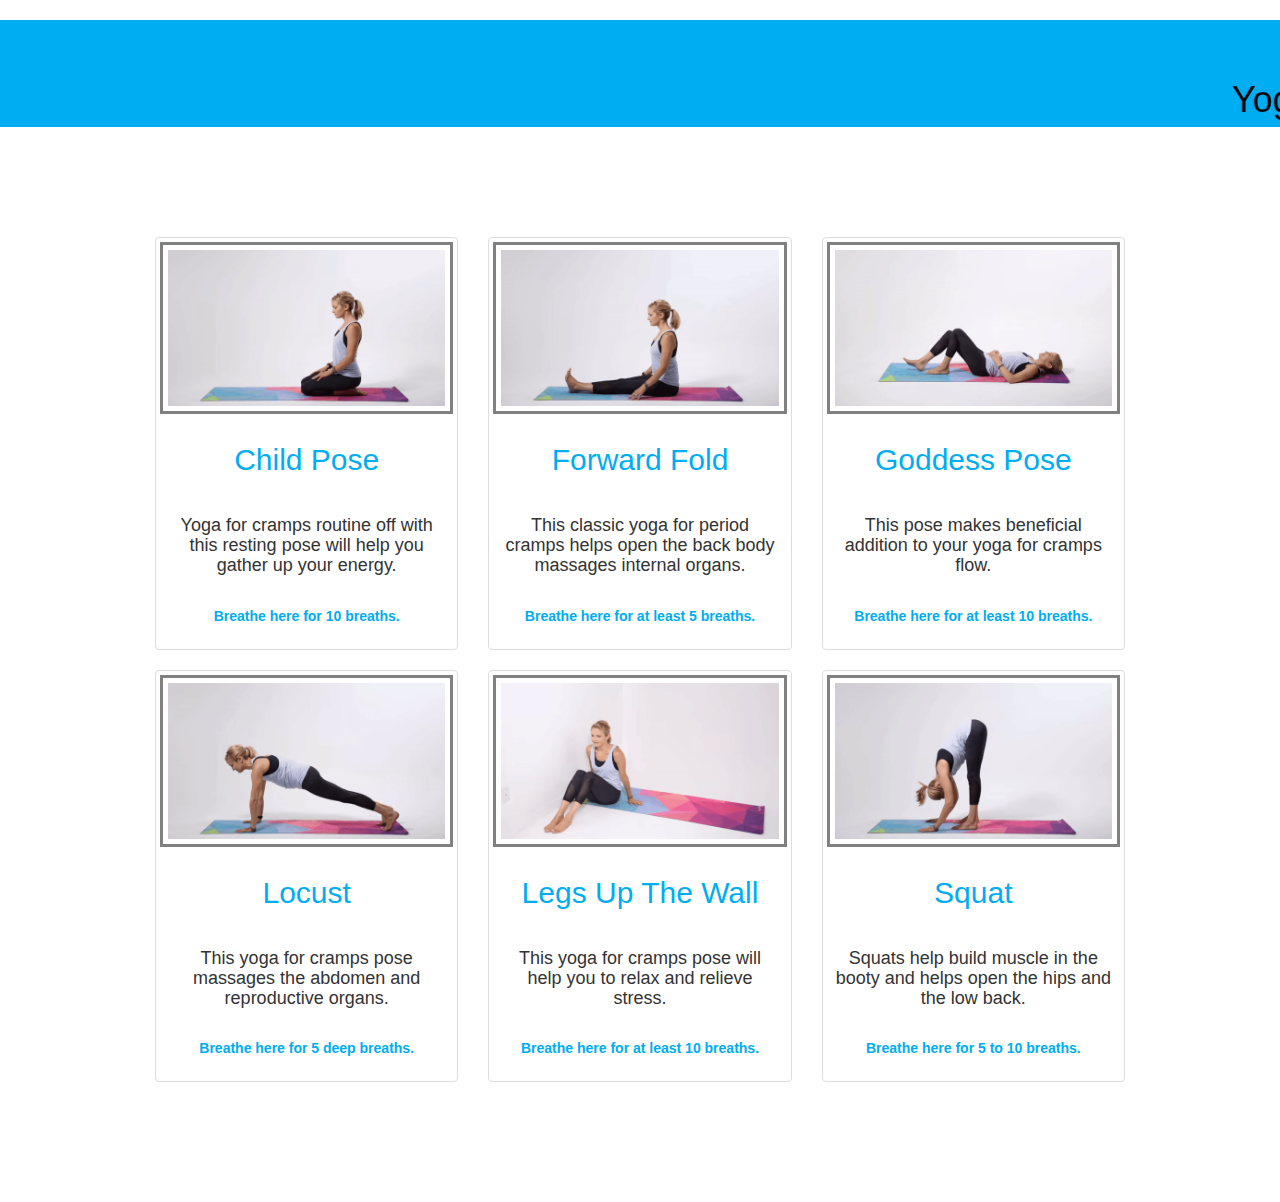
<file: exercise.html>
<!DOCTYPE html>
<html lang="en">
<head>
    <meta charset="UTF-8">
    <meta http-equiv="X-UA-Compatible" content="IE=edge">
    <meta name="viewport" content="width=device-width, initial-scale=1.0">

    <!-- Latest compiled and minified CSS -->
    <link rel="stylesheet" href="https://maxcdn.bootstrapcdn.com/bootstrap/3.4.1/css/bootstrap.min.css">

<!-- jQuery library -->
<script src="https://ajax.googleapis.com/ajax/libs/jquery/3.6.0/jquery.min.js"></script>

<!-- Latest compiled JavaScript -->
<script src="https://maxcdn.bootstrapcdn.com/bootstrap/3.4.1/js/bootstrap.min.js"></script>
<link rel="stylesheet" href="assets/css/style1.css">
    <title>Document</title>
</head>
<style>
  
</style>
<body>
    <center>
    <h1 id="heading"><marquee direction:left;>Yoga Poses for Period Cramps and PMS</marquee></h1>
    </center>
    <div class="container pt-3">
    <div class="row  row-eq-height equal-cols">
        <div class="col-md-4">
          <div class="thumbnail">
            <div id="padding">
            <a  style="text-decoration:none" href="child_pose">
              <img src="img/child_pose.gif" alt="childpose" style="width:100%">
            </div>
              <div class="caption">
                <h2 id="name"><center>Child Pose</center></h2><br>
                <H4>Yoga for cramps routine off with this resting pose will help you gather up your energy.</H4><br>
                <p id="para">
                  
                  <b>Breathe here for 10  breaths.</b></p>
              </div>
            </a>
          </div>
        </div>
        <div class="col-md-4">
          <div class="thumbnail">
            <div id="padding">
            <a  style="text-decoration:none" href="seated_forward_fold">
              <img src="img/seated_forward_fold.gif" alt="forward fold" style="width:100%">
            </div>
              <div class="caption">
                <h2 id="name"><center> Forward Fold</center></h2><br>
                <h4>This classic yoga for period cramps helps open the back body massages internal organs.</h4><br>
    
                <p id="para"><b>Breathe here for at least 5 breaths.</b></p>
              </div>
            </a>
          </div>
        </div>
      
        <div class="col-md-4">
          <div class="thumbnail">
            <div id="padding">
            <a  style="text-decoration:none" href="reclined_goddess_pose">
              <img src="img/reclined_goddess_pose.gif" alt="goddess pose" style="width:100%">
            </div>
              <div class="caption">
                <h2 id="name"><center>  Goddess Pose</center></h2><br>
                <h4>This pose makes beneficial addition to your yoga for cramps flow.</h4><br>
                <p id="para">
                  <b>Breathe here for at least 10 breaths.</b></p>
              </div>
            </a>
          </div>
        </div>
      </div>
    
    <div class="row  row-eq-height equal-cols">
        <div class="col-md-4">
          <div class="thumbnail">
            <div id="padding">
            <a   style="text-decoration:none" href="locust">
              <img src="img/locust.gif" alt="locust" style="width:100%">
            </div>
              <div class="caption">
                <h2 id="name"><center> Locust</center></h2><br>
                <h4>This yoga for cramps pose massages the abdomen and reproductive organs.</h4><br>
                <p id="para">
                  <b>Breathe here for 5 deep breaths.</b></p>
              </div>
            </a>
          </div>
        </div>
     
        <div class="col-md-4">
          <div class="thumbnail">
            <div id="padding">
            <a  style="text-decoration:none" href="legs_up_the_wall">
              <img src="img/legs_up_the_wall.gif" alt="legs up the wall" style="width:100%">
            </div>
              <div class="caption">
                <h2 id="name"><center> Legs Up The Wall</center></h2><br>
                <h4>This yoga for cramps pose will help you to relax and relieve stress.</h4><br>
                <p id="para">
                 <b> Breathe here for at least 10 breaths.</b></p>
              </div>
            </a>
          </div>
        </div>
      
        <div class="col-md-4">
          <div class="thumbnail">
            <div id="padding">
            <a   style="text-decoration:none" href="squat">
              <img src="img/squat.gif" alt="squat" style="width:100%">
            </div>
              <div class="caption">
                <h2 id="name"><center> Squat</center></h2><br>
                <H4> Squats help build muscle in the booty and helps open the hips and the low back.</H4><br>
                <p id="para">
                  
                  <b>Breathe here for 5 to 10 breaths.<b></p>
              </div>
            </a>
          </div>
        </div>
      </div>
    </div>
 
</body>
</html>
</file>
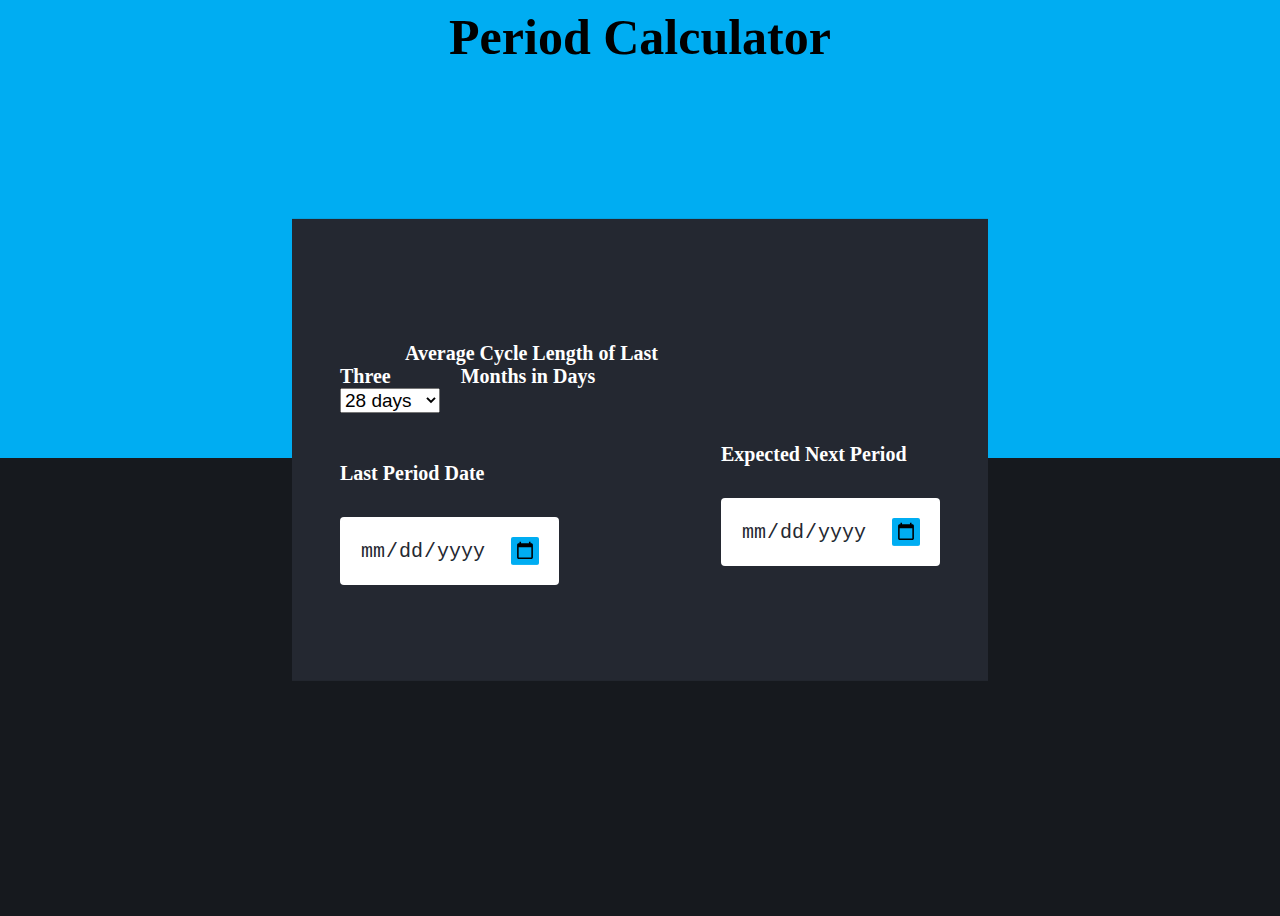
<file: periodTracker.html>
<html>
<head>
<style>
#heading 
{
    padding-top:60px;
    background-color:#4BC4F9 ;
    background-position:center center;
    color:black;
    position: relative;
}
{
  
}
body {
  height: 100vh;
  background: linear-gradient(#00ADF2 50%, #16191e 50%);
}
.container {
  width: 90vw;
  max-width: 37.5em;
  background-color: #242831;
  padding: 6em 3em;
  position: absolute;
  transform: translate(-50%, -50%);
  top: 50%;
  left: 50%;
}
.inp-wrapper {
  display: flex;
  justify-content: space-around;
  gap: 1.2em;
}
label {
  color: #d5d5d5;
  display: block;
  font-weight: 600;
}
input[type="date"] {
  font-size: 20px;
  padding: 1em;
  color: #242831;
  border: none;
  outline: none;
  border-radius: 0.2em;
  margin-top: 0.6em;
}
::-webkit-calendar-picker-indicator {
  background-color: #00ADF2;
  padding: 0.2em;
  cursor: pointer;
  border-radius: 0.1em;
}
h2{
color:white;
font-size:30px;
}
h1{
font-size:50px;
font-family:"Roboto";
font-weight: 500;
}
demo{
font-size:30px;
}
p{
color:white;
font-size:20px;
}
h4{
font-size:20px;
color:white;
}

select{
width:100px;
font-size:19px;
}
select:focus {
        min-width: 100px;
        width: auto;
    }

</style>
 

 <meta name="viewport" content="width=device-width, initial-scale=1">

</head>
<body>
<h1><b><center>Period Calculator</center></b></h1>
   <div class="container">
      <div class="inp-wrapper">
        <div class="date-wrapper">
   <div class="container1">
  
    <h4>&nbsp;&nbsp;&nbsp;&nbsp;&nbsp;&nbsp;&nbsp;&nbsp;&nbsp;&nbsp;&nbsp;&nbsp;&nbsp;Average Cycle Length of Last Three &nbsp;&nbsp;&nbsp;&nbsp;&nbsp;&nbsp;&nbsp;&nbsp;&nbsp;&nbsp;&nbsp;&nbsp;&nbsp;Months in Days&nbsp;&nbsp;<select id="select">
         <option value="28">28 days</option>
          <option value="29">29 days</option>
         <option value="30">30 days</option>
       </select><br><br></h4></div>

<p><b>Last Period Date<b></p>
<div id="demo">
<label for="date-1"></label>
</div>
<input type="date" onchange="setSecondDate();" id="date1">
</div>
<div class="date-wrapper"><br><br><br><br><br><br>
<p><b>Expected Next Period<b></p>
 <label for="date-2"></label>
<input type="date" id="date2">
</div>
      </div>
    <script type='text/javascript'>
function setSecondDate() {
   var days = document.getElementById("select").value;
  var date = new Date(document.getElementById("date1").value);
  date.setDate(date.getDate() + parseInt(days));
  document.getElementById("date2").valueAsDate = date;
}
  </script>
</body>
</html>
</file>
<file: assets/css/style1.css>
.container
{

 padding:100px;
}
.thumbnail h4
{

 text-align:center;
}
.thumbnail p{
    text-align:center;
}
#heading 
{
    padding-top:60px;
    background-color:#00ADF2 ;
    background-position:center center;
    color:black;
    position: relative;
}

#name
{
    color:#00ADF2 ;
}

#padding{
    border: 3px solid grey;
    padding-top: 5px;
    padding-right: 5px;
    padding-bottom: 5px;
    padding-left: 5px;
    }

#para{
    color:#00ADF2 ;

}
</file>
